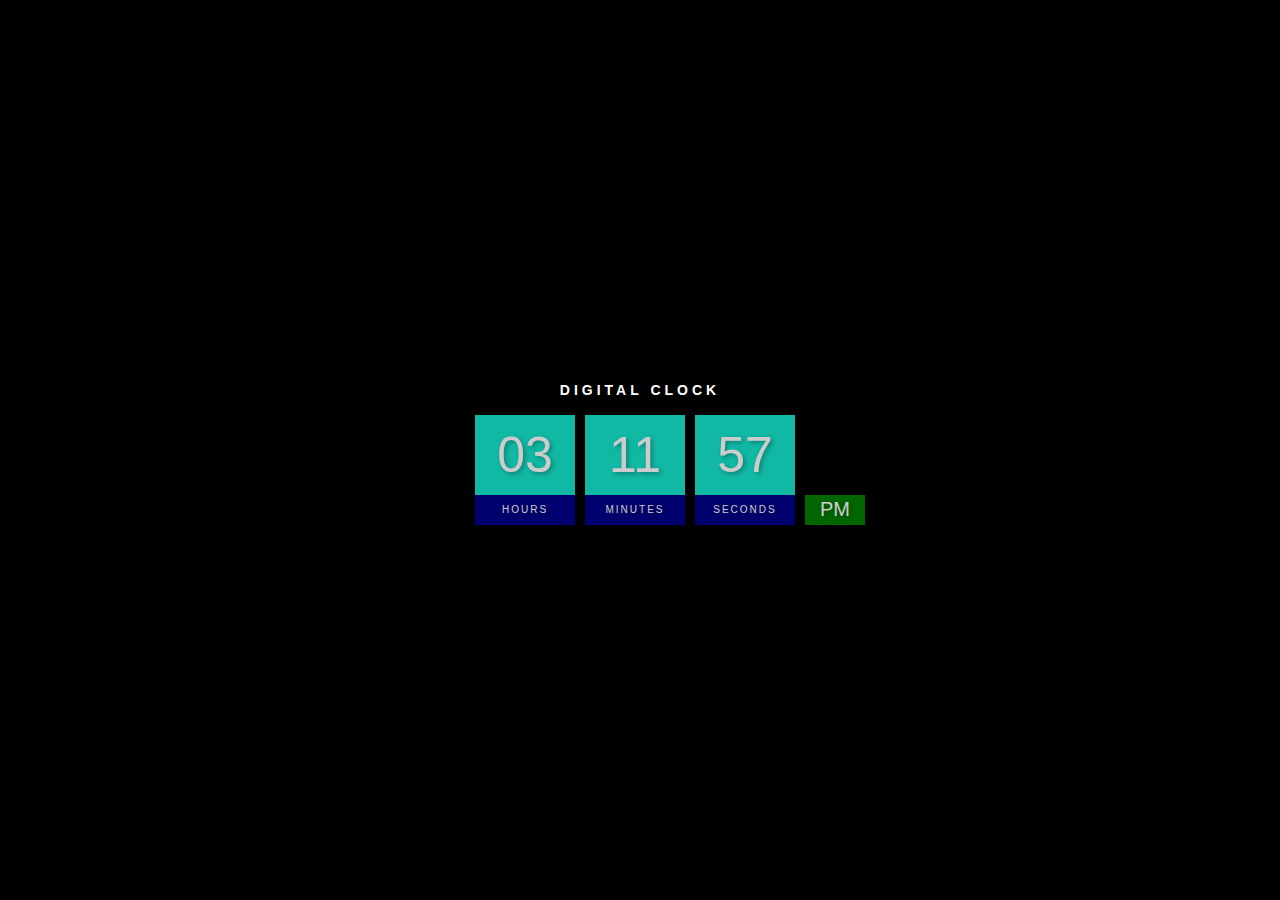
<file: index.html>
<!DOCTYPE html>
<html lang="en">
<head>
    <meta charset="UTF-8">
    <meta http-equiv="X-UA-Compatible" content="IE=edge">
    <meta name="viewport" content="width=device-width, initial-scale=1.0">
    <title>Digital Clock</title>
    <link rel="stylesheet" href="style.css">
</head>
<body>
    <h2>Digital Clock</h2>
    <div class="clock">
        <div>
            <span id="hour">00</span>
            <span class="text">Hours</span>
        </div>
        <div>
            <span id="minutes">00</span>
            <span class="text">Minutes</span>
        </div>
        <div>
            <span id="seconds">00</span>
            <span class="text">Seconds</span>
        </div>
        <div>
            <span id="ampm">PM</span>
            
        </div>
    </div>
    <script src="script.js"></script>
</body>
</html>
</file>
<file: style.css>
body{
    margin:0;
    font-family: sans-serif;
    display:flex;
    flex-direction: column;
    align-items: center;
    height:100vh;
    justify-content: center;
    background-color:black;
    background-repeat: no-repeat;
    background-size: cover;
    overflow: hidden;
}
h2{
    text-transform: uppercase;
    letter-spacing: 4px;
    font-size: 14px;
    text-align: center;
    color: white;
}
.clock{
    display: flex;
}
.clock div{
     margin: 5px;
     position: relative;
}
.clock span{
    width: 100px;
    height: 80px;
    background-color: rgb(22, 230, 206);
    opacity: .8;
    color: white;
    display: flex;
    justify-content: center;
    align-items: center;
    font-size: 50px;
    text-shadow: 2px 2px 4px rgba(0,0,0,0.3);

}
.clock .text{
    height: 30px;
    font-size: 10px;
    text-transform: uppercase;
    letter-spacing:2px;
    background: darkblue;
    opacity: .8;
}  
.clock #ampm{
    bottom: 0;
    position: absolute;
    width: 60px;
    height: 30px;
    font-size: 20px;
    background: green;
}
</file>
